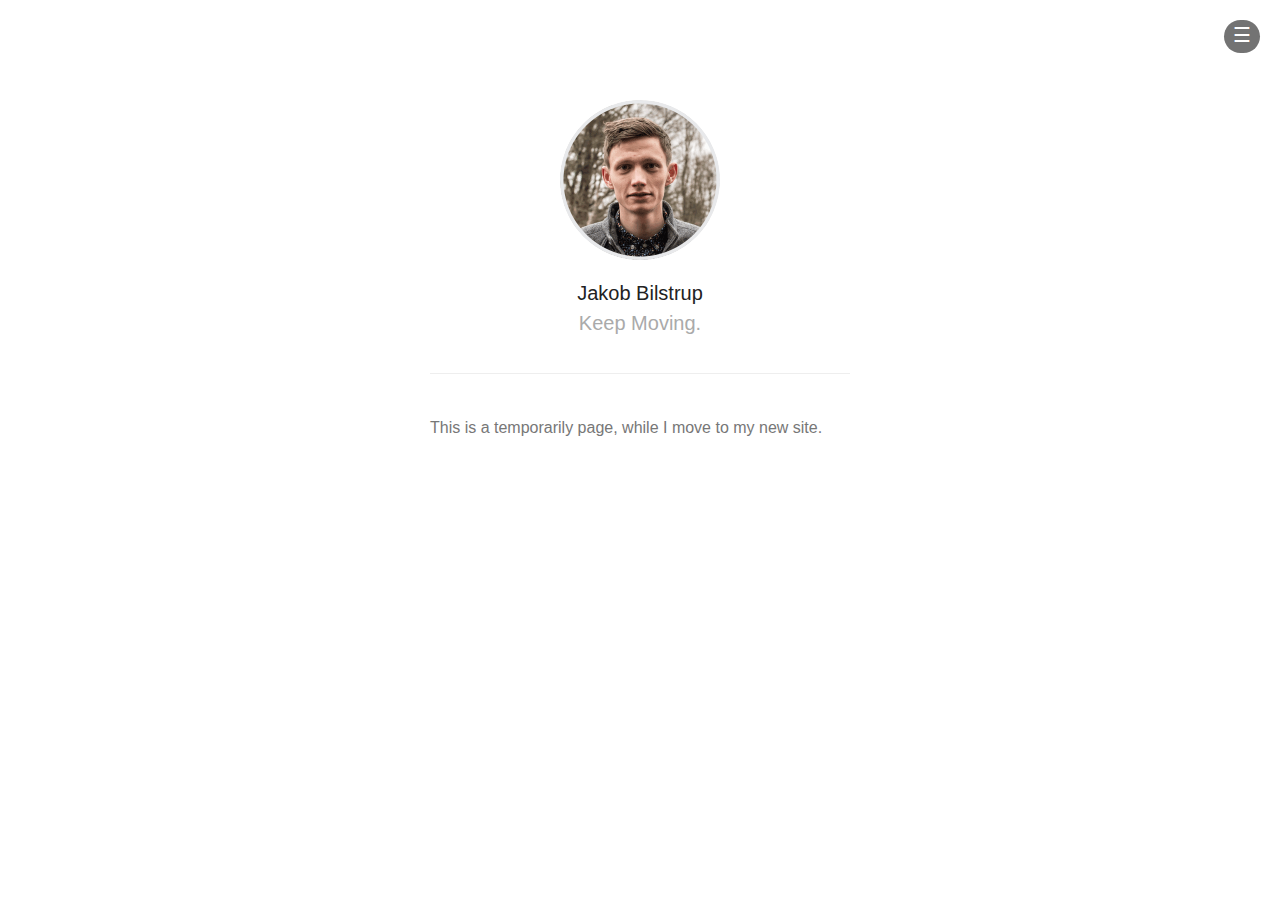
<file: index.html>
<!DOCTYPE html>
<html lang="da">
  <head>
    <meta charset="utf-8">
    <meta http-equiv="X-UA-Compatible" content="IE=edge,chrome=1">
    <meta name="viewport" content="width=device-width, initial-scale=1">
    <link rel="shortcut icon" href="static/images/favicon.ico">
    <link rel="stylesheet" href="/static/css/style.css">
    <title>Jakob Bilstrup</title>
  </head>
  <body>
    <section id="wrapper">
      <header id="header"><img id="avatar" src="static/images/avatar.png" class="2x">
        <h1>Jakob Bilstrup</h1>
        <h2>Keep Moving.</h2>
      </header>
      <p>This is a temporarily page, while I move to my new site.</p>
    </section>
    <button id="btoggle" type="button">☰</button>
    <section id="portfolio">
      <article id="one" class="item">
        <h2>Workspace Photo</h2>
        <p>Something about the project</p>
      </article>
      <article class="item">
        <h2>Project Title</h2>
        <p>Something about the project</p>
      </article>
      <article class="item">
        <h2>Project Title</h2>
        <p>Something about the project</p>
      </article>
      <article class="item">
        <h2>Project Title</h2>
        <p>Something about the project</p>
      </article>
      <article class="item">
        <h2>Project Title</h2>
        <p>Something about the project</p>
      </article>
      <article class="item">
        <h2>Project Title</h2>
        <p>Something about the project</p>
      </article>
      <article class="item">
        <h2>Project Title</h2>
        <p>Something about the project</p>
      </article>
      <article class="item">
        <h2>Project Title</h2>
        <p>Something about the project</p>
      </article>
      <article class="item">
        <h2>Project Title</h2>
        <p>Something about the project</p>
      </article>
    </section>
    <script src="//ajax.googleapis.com/ajax/libs/jquery/2.1.1/jquery.min.js"></script>
    <script src="/static/js/main.js"></script>
  </body>
</html>
</file>
<file: static/css/style.css>
html, body, div, span, applet, object, iframe, h1, h2, h3, h4, h5, h6, p, blockquote, pre, a, abbr, acronym, address, big, cite, code, del, dfn, em, img, ins, kbd, q, s, samp, small, strike, strong, sub, sup, tt, var, b, u, i, center, dl, dt, dd, ol, ul, li, fieldset, form, label, legend, table, caption, tbody, tfoot, thead, tr, th, td, article, aside, canvas, details, embed, figure, figcaption, footer, header, hgroup, menu, nav, output, ruby, section, summary, time, mark, audio, video {
  border: 0;
  font-size: 100%;
  font: inherit;
  vertical-align: baseline;
  margin: 0;
  padding: 0; }

article, aside, details, figcaption, figure, footer, header, hgroup, menu, nav, section {
  display: block; }

body {
  line-height: 1; }

blockquote, q {
  quotes: none; }

blockquote:before, blockquote:after {
  content: none; }

q:before, q:after {
  content: none; }

table {
  border-collapse: collapse;
  border-spacing: 0; }

* {
  -moz-box-sizing: border-box;
  -webkit-box-sizing: border-box;
  box-sizing: border-box; }
  *:before, *:after {
    -moz-box-sizing: border-box;
    -webkit-box-sizing: border-box;
    box-sizing: border-box; }

/* Clearfix */
.clearfix:after {
  content: "";
  display: table;
  clear: both; }

/* Base */
body {
  font: 16px/1 "Helvetica Neue", Helvetica, Arial, sans-serif;
  -webkit-font-smoothing: antialiased;
  text-rendering: optimizeLegibility;
  color: #777;
  height: 100vh; }

#wrapper {
  padding: 100px 40px;
  max-width: 500px;
  margin: 0 auto; }

#header {
  border-bottom: 1px solid #eee;
  margin-bottom: 40px;
  padding-bottom: 40px;
  text-align: center;
  position: relative; }

#avatar {
  display: inline-block;
  width: 160px;
  height: 160px;
  border-radius: 50%;
  margin-bottom: 20px; }

/* Type */
/* Accent color */
a {
  text-decoration: none;
  color: #5694f1;
  font-weight: 400; }

h1 {
  font-weight: 400;
  font-size: 20px;
  color: #222; }

h2 {
  font-size: 20px;
  font-weight: 300;
  color: #aaa;
  margin-top: 10px; }

p {
  line-height: 1.8;
  margin-bottom: 30px;
  font-size: 16px; }

/* Button */
#btoggle {
  position: absolute;
  right: 20px;
  top: 20px;
  border: none;
  font-size: 20px;
  background-color: rgba(80, 80, 80, 0.8);
  color: white;
  z-index: 3;
  padding: 3px 9px 6px 9px;
  outline: none;
  border-width: 2px;
  border-radius: 20px; }
  #btoggle:hover {
    -webkit-transform: scale(1.5) rotate(90deg);
    -moz-transform: scale(1.5) rotate(90deg);
    -ms-transform: scale(1.5) rotate(90deg);
    -o-transform: scale(1.5) rotate(90deg);
    transform: scale(1.5) rotate(90deg);
    -webkit-transition: all 0.2s ease-in-out;
    -moz-transition: all 0.2s ease-in-out;
    transition: all 0.2s ease-in-out;
    -webkit-transform-style: preserve-3d;
    -moz-transform-style: preserve-3d;
    -ms-transform-style: preserve-3d;
    -o-transform-style: preserve-3d;
    transform-style: preserve-3d; }

.buttonbg {
  color: #50c721; }

/* Portfolio */
#portfolio {
  height: 100vh;
  width: 100vw;
  position: fixed;
  bottom: -100vh;
  background-color: rgba(195, 195, 195, 0.72);
  z-index: 1;
  -webkit-transition: all 0.5s ease-out;
  -moz-transition: all 0.5s ease-out;
  transition: all 0.5s ease-out;
  display: flex;
  flex-wrap: wrap;
  flex-direction: row; }
  #portfolio .item {
    flex-grow: 0;
    background-color: rgba(200, 200, 200, 0.9);
    height: 33.3%;
    width: 33.3%;
    margin-left: auto;
    margin-right: auto;
    text-align: center;
    vertical-align: baseline; }
    #portfolio .item h2 {
      color: white;
      width: 100%;
      margin-top: 0px;
      padding-top: 10px;
      padding-bottom: 5px;
      background-color: rgba(113, 113, 113, 0.6); }
    #portfolio .item p {
      font-size: 10px;
      background-color: rgba(113, 113, 113, 0.6);
      color: white; }

#one {
  background-image: url(/static/images/project1.jpg);
  background-size: cover; }

.show {
  bottom: 0px !important; }

@media screen and (max-width: 540px) {
  #wrapper {
    padding: 40px; }

  #header {
    margin-bottom: 40px; }

  #docs {
    display: none; } }
@media screen and (max-width: 440px) {
  #wrapper {
    padding: 20px; }

  #header {
    margin-bottom: 20px; } }
</file>
